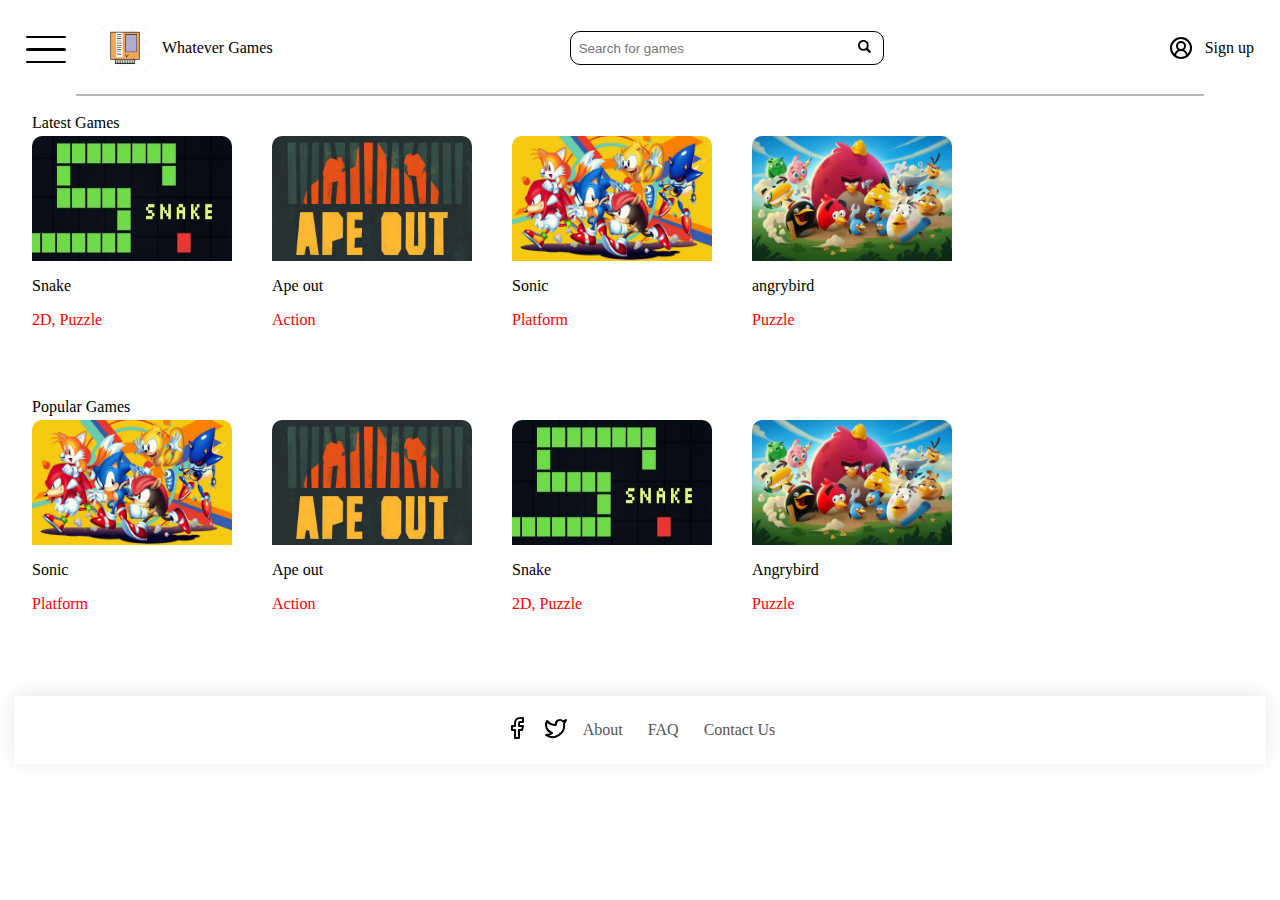
<file: index.html>
<!DOCTYPE html>
<html>
<head>
   <link rel="stylesheet" type="text/css" href="./styles/global.css">
</head>
<body>
   <header>
      <div class = "offscreen">
         <ul>
            <li>Browse Games</li>
            <li onclick="changeToLibrary()">My Library</li>
            <li>Upload Games</li>
            <li>Learn HTML/Java</li>
         </ul>
      </div>
      <nav>
         <div class="row">
            <div class = "ham-menu">
               <span></span>
               <span></span>
               <span></span>
            </div>
            <div class="row">
               <img class="webIcon" src="resources/cartridge.jpg" alt="cartridge">
               <p>Whatever Games</p>
           </div>
         </div>
         <div class="searchBar">
            <input type="text" placeholder="Search for games" class="navSearch">
            <button>
               <img class="searchIcon" src="./resources/search.png" alt="searchIcon">
            </button>
         </div>
         <div class="row" onclick="signup()">
            <img class="" src="resources/circle-user-round.svg" alt="userIcon">
            <p>Sign up</p>
         </div>
      </nav>
   </header>
   
   <div class="contain">
      <div class="line">
      </div>
      <div class="column" id="padding">
         <p>Latest Games</p>
         <div class="cardRow">
            <div class="gameCard" onclick="changeToGame()">
               <img class="gameImage" src="resources/snake.jpg" alt="Snake">
               <div class="pcollection">
                  <p>Snake</p>
                  <p class="tags">2D, Puzzle</p>
                  <!-- <p></p> -->
               </div>
            </div>
            
            <div class="gameCard">
               <img class="gameImage" src="resources/ape.jpg" alt="Ape">
               <div class="pcollection">
                  <p>Ape out</p>
                  <p class="tags">Action</p>
                  <!-- <p>Description</p> -->
               </div>
            </div>
            <div class="gameCard">
               <img class="gameImage" src="resources/hedgehog.jpg" alt="hedgehog">
               <div class="pcollection">
                  <p>Sonic</p>
                  <p class="tags">Platform</p>
                  <!-- <p>Description</p> -->
               </div>
            </div>
            
            <div class="gameCard">
               <img class="gameImage" src="resources\angrybird.jpg" alt="Snake">
               <div class="pcollection">
                  <p>angrybird</p>
                  <p class="tags">Puzzle</p>
                  <!-- <p>Description</p> -->
               </div>
            </div>
         </div>
         <p>Popular Games</p>
         <div class="cardRow">
            <div class="gameCard">
               <img class="gameImage" src="resources/hedgehog.jpg" alt="hedgehog">
               <div class="pcollection">
                  <p>Sonic</p>
                  <p class="tags">Platform</p>
                  <!-- <p>Description</p> -->
               </div>
            </div>
            <div class="gameCard">
               <img class="gameImage" src="resources/ape.jpg" alt="Ape">
               <div class="pcollection">
                  <p>Ape out</p>
                  <p class="tags">Action</p>
                  <!-- <p>Description</p> -->
               </div>
            </div>
            <div class="gameCard" onclick="changeToGame()">
               <img class="gameImage" src="resources/snake.jpg" alt="Snake">
               <div class="pcollection">
                  <p>Snake</p>
                  <p class="tags">2D, Puzzle</p>
                  <!-- <p></p> -->
               </div>
            </div>
            
            <div class="gameCard">
               <img class="gameImage" src="resources\angrybird.jpg" alt="Snake">
               <div class="pcollection">
                  <p>Angrybird</p>
                  <p class="tags">Puzzle</p>
                  <!-- <p>Description</p> -->
               </div>
            </div>
         </div>
      </div>
      <script src="./javascript/mainhtml.js"></script>
   </contain>
</body>
<footer>
   <div class="footer-container">
     <div class="social-icons">
       <a href="#" class="social-icon">
         <img src="./resources/facebook.png" alt="Facebook">
       </a>
       <a href="#" class="social-icon">
         <img src="./resources/twitter.png" alt="X (Twitter)">
       </a>
     </div>
     <div class="footer-links">
       <a href="/about">About</a>
       <a href="/faq">FAQ</a>
       <a href="/contact">Contact Us</a>
     </div>
   </div>
 </footer>
</html>
</file>
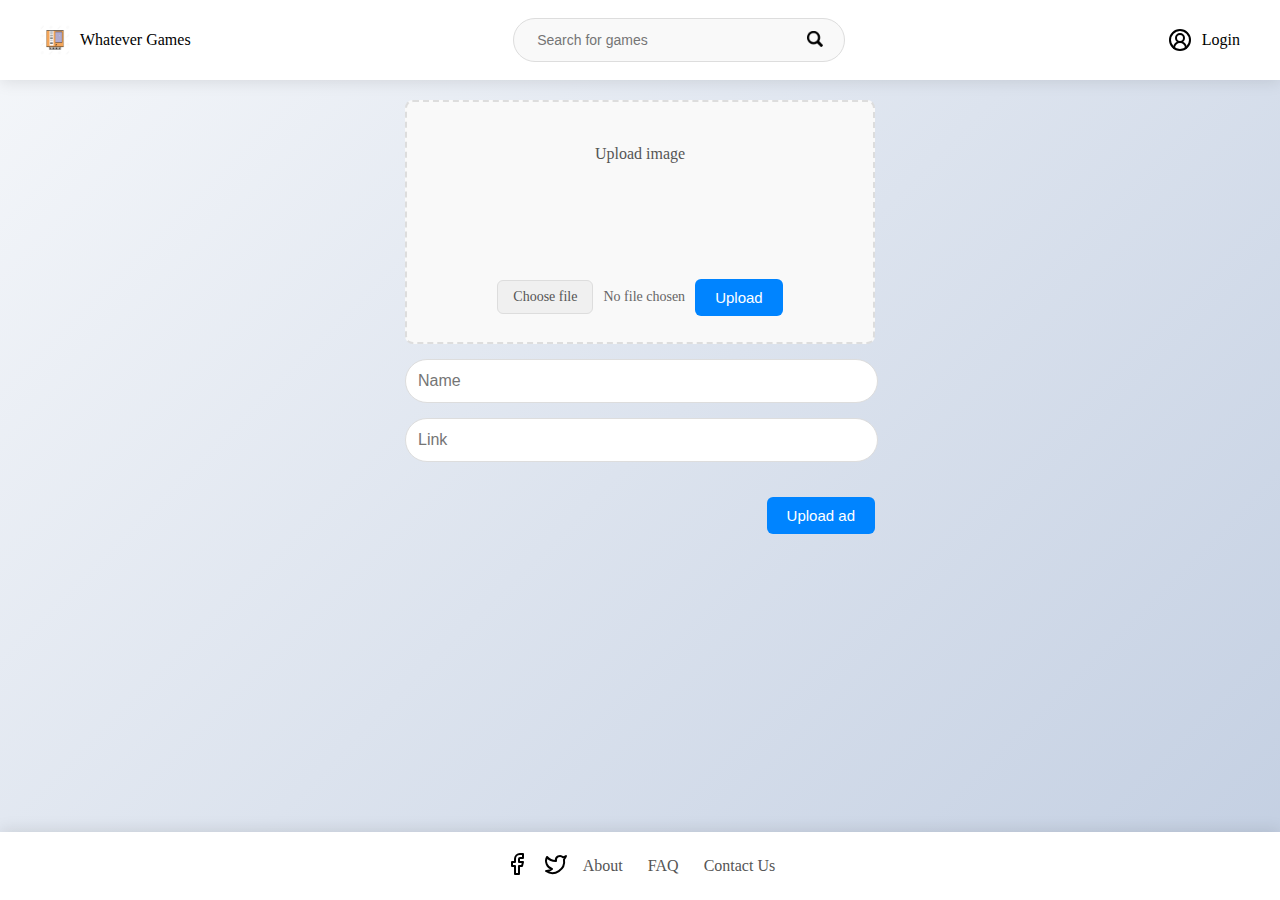
<file: adupload.html>
<!DOCTYPE html>
<html>
<head>
    <title>Ad Upload</title>
    <link rel="stylesheet" type="text/css" href="./styles/adupload.css">
    <link rel="stylesheet" type="text/css" href="./styles/global1.css">
</head>
<body>
   <header>
      <nav>
         <div class="row">
            <img class="webIcon" src="./resources/cartridge.jpg" alt="cartridge">
            <p>Whatever Games</p>
         </div>
         <div class="searchBar">
            <input type="text" placeholder="Search for games">
            <button>
               <img class="searchIcon" src="./resources/search.png" alt="searchIcon">
            </button>
         </div>
         <div class="row">
            <img class="" src="resources/circle-user-round.svg" alt="userIcon">
            <p>Login</p>
         </div>
      </nav>
   </header>
<body>


<div class="upload-container">
    <div class="upload-form">
      <div class="upload-image-container">
        <div class="upload-image-area">
          <p>Upload image</p>
          <div class="file-input-container">
            <input type="file" id="fileInput" class="file-input">
            <label for="fileInput" class="file-input-label">Choose file</label>
            <span class="file-status">No file chosen</span>
            <button class="upload-button">Upload</button>
          </div>
        </div>
        <input type="text" class="ad-name-input" placeholder="Name">
        <input type="text" class="ad-link-input" placeholder="Link">
        <div class="submit-container">
          <button class="upload-ad-button">Upload ad</button>
        </div>
      </div>
    </div>
  </div>

  <footer>
    <div class="footer-container">
      <div class="social-icons">
        <a href="#" class="social-icon">
          <img src="./resources/facebook.png" alt="Facebook">
        </a>
        <a href="#" class="social-icon">
          <img src="./resources/twitter.png" alt="X (Twitter)">
        </a>
      </div>
      <div class="footer-links">
        <a href="/about">About</a>
        <a href="/faq">FAQ</a>
        <a href="/contact">Contact Us</a>
      </div>
    </div>
  </footer>
</body>
</html>
</file>
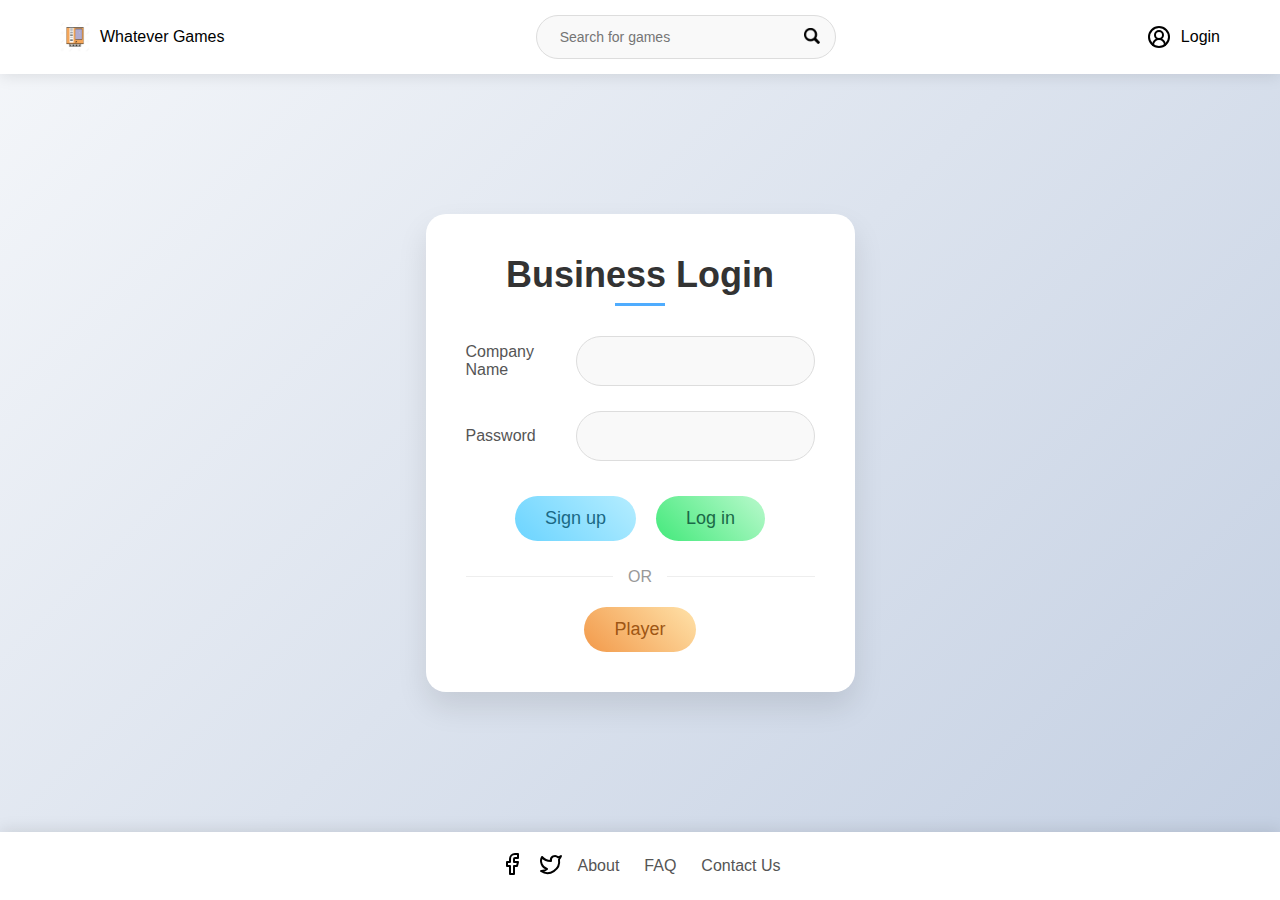
<file: buslogin.html>
<!DOCTYPE html>
<html lang="en">
<head>
    <meta charset="UTF-8">
    <meta name="viewport" content="width=device-width, initial-scale=1.0">
    <title>Business Login Page</title>
    <link rel="stylesheet" href="./styles/login.css">
    <link rel="stylesheet" type="text/css" href="./styles/global1.css">
</head>
<body>
    <header>
        <nav>
            <div class="row">
                <img class="webIcon" src="./resources/cartridge.jpg" alt="cartridge">
                <p>Whatever Games</p>
            </div>
            <div class="searchBar">
                <input type="text" placeholder="Search for games">
                <button>
                    <img class="searchIcon" src="./resources/search.png" alt="searchIcon">
                </button>
            </div>
            <div class="row">
                <img class="" src="resources/circle-user-round.svg" alt="userIcon">
                <p>Login</p>
            </div>
        </nav>
    </header>
    
    <main>

    <div class="login-container">
        <h1>Business Login</h1>
        
        <div class="form-group">
            <label for="company">Company Name</label>
            <input type="text" id="company" name="company">
        </div>
        
        <div class="form-group">
            <label for="password">Password</label>
            <input type="password" id="password" name="password">
        </div>
        
        <div class="button-group">
            <button class="button">Sign up</button>
            <button class="button">Log in</button>
        </div>
        
        <div class="divider"></div>
        
        <div class="business-login">
            <button class="button">Player</button>
        </div>
    </div>
    </main>
     
    <footer>
        <div class="footer-container">
            <div class="social-icons">
                <a href="#" class="social-icon">
                    <img src="./resources/facebook.png" alt="Facebook">
                </a>
                <a href="#" class="social-icon">
                    <img src="./resources/twitter.png" alt="X (Twitter)">
                </a>
            </div>
            <div class="footer-links">
                <a href="/about">About</a>
                <a href="/faq">FAQ</a>
                <a href="/contact">Contact Us</a>
            </div>
        </div>
    </footer>
</body>
</html>
</file>
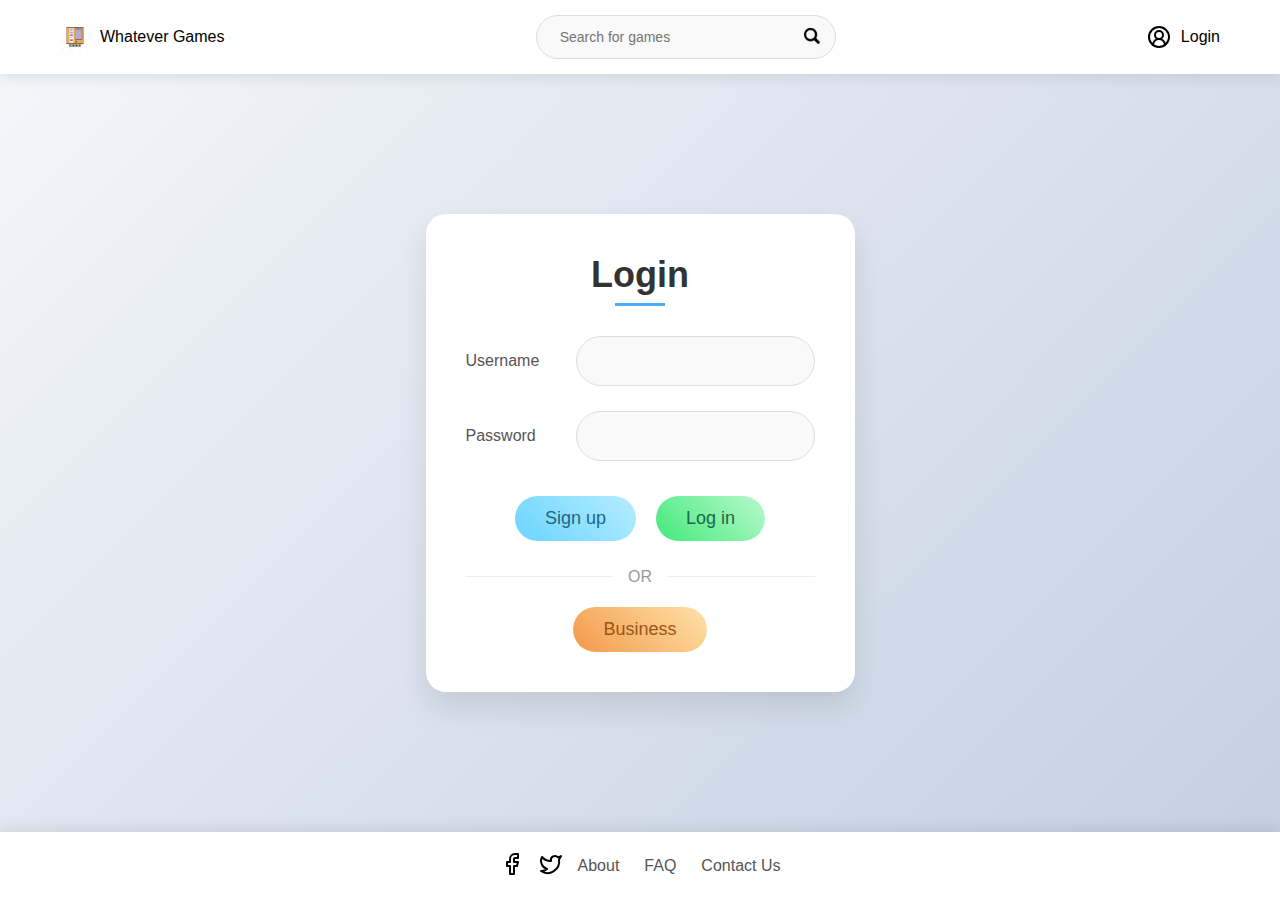
<file: login.html>
<!DOCTYPE html>
<html lang="en">
<head>
    <meta charset="UTF-8">
    <meta name="viewport" content="width=device-width, initial-scale=1.0">
    <title>Login Page</title>
    <link rel="stylesheet" href="./styles/login.css">
    <link rel="stylesheet" type="text/css" href="./styles/global1.css">
</head>
<body>
    <header>
        <nav>
            <div class="row">
                <img class="webIcon" src="./resources/cartridge.jpg" alt="cartridge">
                <p>Whatever Games</p>
            </div>
            <div class="searchBar">
                <input type="text" placeholder="Search for games">
                <button>
                    <img class="searchIcon" src="./resources/search.png" alt="searchIcon">
                </button>
            </div>
            <div class="row">
                <img class="" src="resources/circle-user-round.svg" alt="userIcon">
                <p>Login</p>
            </div>
        </nav>
    </header>
    
    <main>
        <div class="login-container">
            <h1>Login</h1>
            
            <div class="form-group">
                <label for="username">Username</label>
                <input type="text" id="username" name="username">
            </div>
            
            <div class="form-group">
                <label for="password">Password</label>
                <input type="password" id="password" name="password">
            </div>
            
            <div class="button-group">
                <button class="button">Sign up</button>
                <button class="button">Log in</button>
            </div>
            
            <div class="divider"></div>
            
            <div class="business-login">
                <button class="button">Business</button>
            </div>
        </div>
    </main>
    
    <footer>
        <div class="footer-container">
            <div class="social-icons">
                <a href="#" class="social-icon">
                    <img src="./resources/facebook.png" alt="Facebook">
                </a>
                <a href="#" class="social-icon">
                    <img src="./resources/twitter.png" alt="X (Twitter)">
                </a>
            </div>
            <div class="footer-links">
                <a href="/about">About</a>
                <a href="/faq">FAQ</a>
                <a href="/contact">Contact Us</a>
            </div>
        </div>
    </footer>
</body>
</html>
</file>
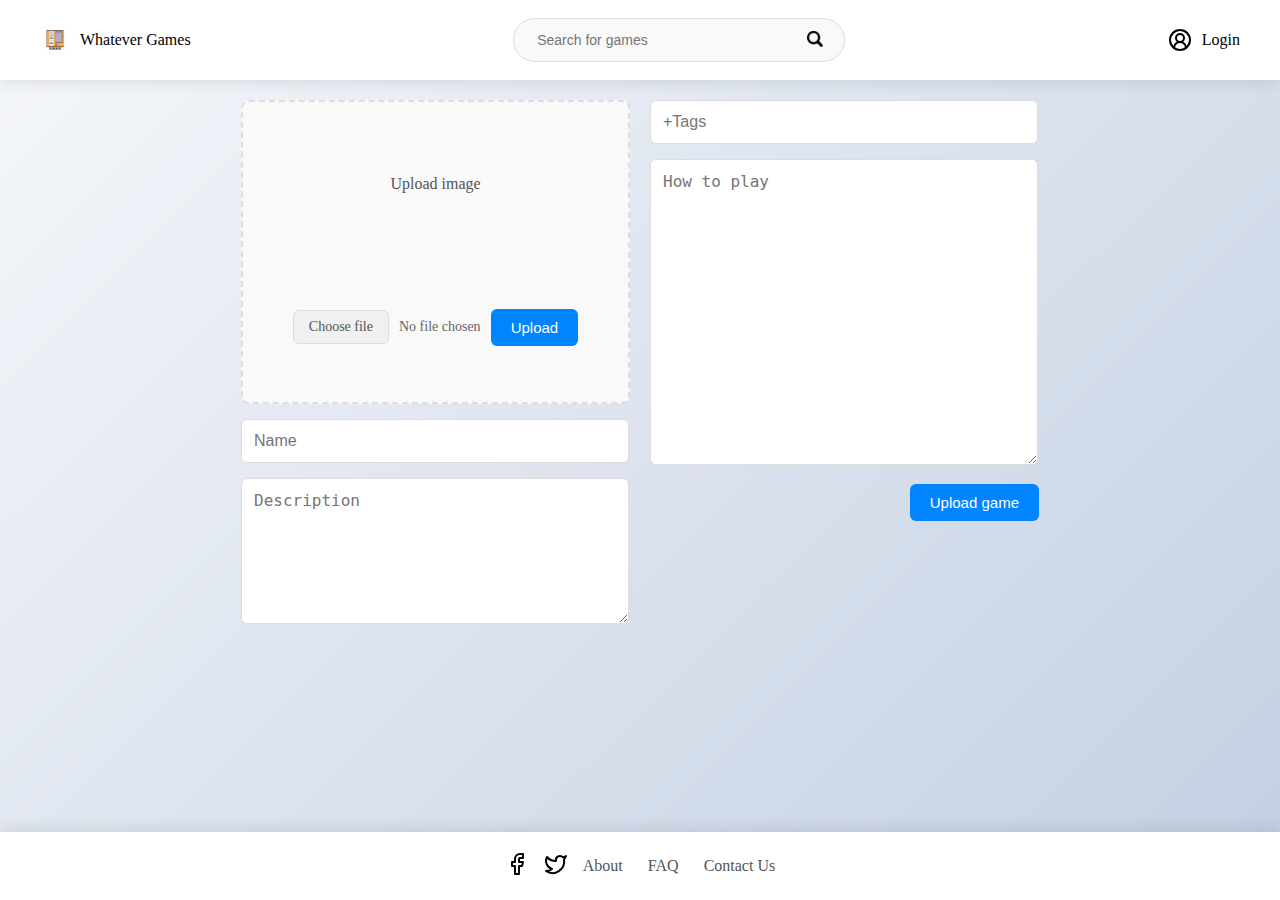
<file: uploadgame.html>
<!DOCTYPE html>
<html>
<head>
    <title>Upload Game</title>
    <link rel="stylesheet" type="text/css" href="./styles/uploadgame.css">
    <link rel="stylesheet" type="text/css" href="./styles/global1.css">
</head>
<body>
   <header>
      <nav>
         <div class="row">
            <img class="webIcon" src="./resources/cartridge.jpg" alt="cartridge">
            <p>Whatever Games</p>
         </div>
         <div class="searchBar">
            <input type="text" placeholder="Search for games">
            <button>
               <img class="searchIcon" src="./resources/search.png" alt="searchIcon">
            </button>
         </div>
         <div class="row">
            <img class="" src="resources/circle-user-round.svg" alt="userIcon">
            <p>Login</p>
         </div>
      </nav>
   </header>
<body>


  <div class="upload-container">
    <div class="upload-form">
      <div class="upload-image-container">
        <div class="upload-image-area">
          <p>Upload image</p>
          <div class="file-input-container">
            <input type="file" id="fileInput" class="file-input">
            <label for="fileInput" class="file-input-label">Choose file</label>
            <span class="file-status">No file chosen</span>
            <button class="upload-button">Upload</button>
          </div>
        </div>
        <input type="text" class="game-name-input" placeholder="Name">
        <textarea class="game-description-input" placeholder="Description"></textarea>
      </div>
      
      <div class="game-details">
        <div class="tags-input-container">
          <input type="text" class="tags-input" placeholder="+Tags">
        </div>
        <div class="how-to-play-container">
          <textarea class="how-to-play-input" placeholder="How to play"></textarea>
        </div>
        <div class="submit-container">
          <button class="upload-game-button">Upload game</button>
        </div>
      </div>
    </div>
  </div>
 
    </div>

   <footer>
      <div class="footer-container">
        <div class="social-icons">
          <a href="#" class="social-icon">
            <img src="./resources/facebook.png" alt="Facebook">
          </a>
          <a href="#" class="social-icon">
            <img src="./resources/twitter.png" alt="X (Twitter)">
          </a>
        </div>
        <div class="footer-links">
          <a href="/about">About</a>
          <a href="/faq">FAQ</a>
          <a href="/contact">Contact Us</a>
        </div>
      </div>
    </footer>
</body>
</html>
</file>
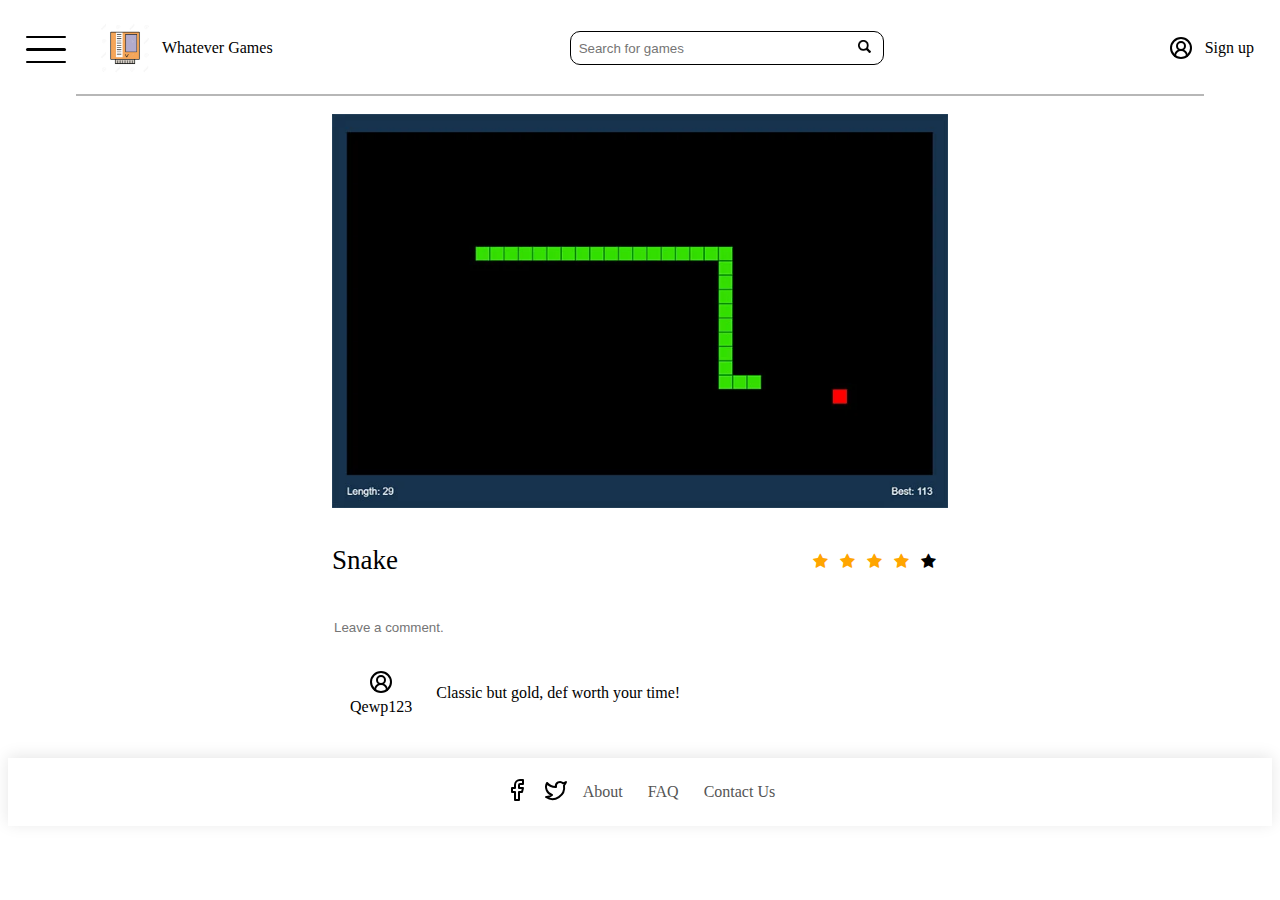
<file: sub_pages/game.html>
<!DOCTYPE html>
<html>
<head>
   <link rel="stylesheet" type="text/css" href="../styles/global.css">
   <link rel="stylesheet" type="text/css" href="../styles/game.css">
   <link rel="stylesheet" href="https://cdnjs.cloudflare.com/ajax/libs/font-awesome/4.7.0/css/font-awesome.min.css">
</head>
<body>
    <header>
        <div class = "offscreen">
            <ul>
                <li>Browse Games</li>
                <li onclick="changeToLibrary()">My Library</li>
                <li>Upload Games</li>
                <li>Learn HTML/Java</li>
            </ul>
        </div>
        <nav>
            <div class="row">
                <div class = "ham-menu">
                    <span></span>
                    <span></span>
                    <span></span>
                </div>
                <div class="row" onclick="changeToMain()">
                    <img class="webIcon" src="../resources/cartridge.jpg" alt="cartridge">
                    <p>Whatever Games</p>
                </div>
            </div>
            <div class="searchBar">
                <input type="text" placeholder="Search for games">
                <button>
                    <img class="searchIcon" src="../resources/search.png" alt="searchIcon">
                </button>
            </div>
            <div class="row" onclick="signup()">
                <img class="" src="../resources/circle-user-round.svg" alt="userIcon">
                <p>Sign up</p>
            </div>
        </nav>
    </header>
    
    <div class="contain">
        <div class="line">
        </div>
    </div>

    <div class="column">
        
        <img class="gamePart" src="../resources/screenshot/snake.png"/>
        <div class="endRow">
            <p>Snake</p>
            <div class="row">
                <span class="fa fa-star checked"></span>
                <span class="fa fa-star checked"></span>
                <span class="fa fa-star checked"></span>
                <span class="fa fa-star checked"></span>
                <span class="fa fa-star"></span>
            </div>
        </div>
        <div class="endRow">
            <input type="text" placeholder="Leave a comment."/>
        </div>
        <div class="row">
            <div class="column">
                <img src="../resources/circle-user-round.svg">
                <p>Qewp123</p>
            </div>
            <p>Classic but gold, def worth your time!</p>
        </div>
        <script src="../javascript/gamepage.js"></script>
    </div>
    
</body>

<footer>
    <div class="footer-container">
      <div class="social-icons">
        <a href="#" class="social-icon">
          <img src="../resources/facebook.png" alt="Facebook">
        </a>
        <a href="#" class="social-icon">
          <img src="../resources/twitter.png" alt="X (Twitter)">
        </a>
      </div>
      <div class="footer-links">
        <a href="/about">About</a>
        <a href="/faq">FAQ</a>
        <a href="/contact">Contact Us</a>
      </div>
    </div>
  </footer>
</html>
</file>
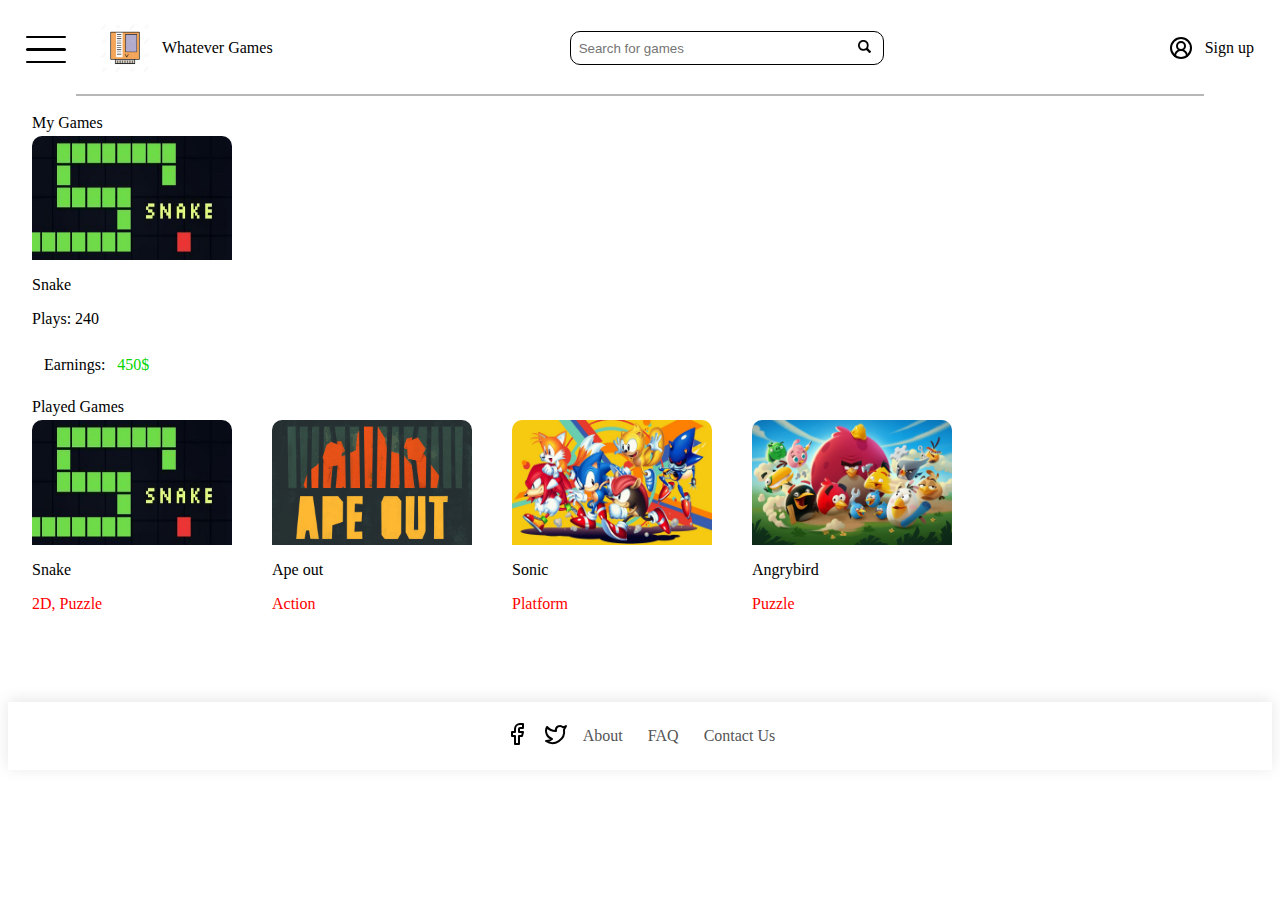
<file: sub_pages/library.html>
<!DOCTYPE html>
<html>
<head>
   <link rel="stylesheet" type="text/css" href="../styles/global.css">
</head>
<body>
    <header>
        <div class = "offscreen">
            <ul>
                <li>Browse Games</li>
                <li">My Library</li>
                <li>Upload Games</li>
                <li>Learn HTML/Java</li>
            </ul>
        </div>
        <nav>
            <div class="row">
                    <div class = "ham-menu">
                        <span></span>
                        <span></span>
                        <span></span>
                    </div>
                    <div class="row" onclick="changeToMain()">
                        <img class="webIcon" src="../resources/cartridge.jpg" alt="cartridge">
                        <p>Whatever Games</p>
                    </div>
            </div>
            <div class="searchBar">
                <input type="text" placeholder="Search for games">
                <button>
                    <img class="searchIcon" src="../resources/search.png" alt="searchIcon">
                </button>
            </div>
            <div class="row" onclick="signup()">
                <img class="" src="../resources/circle-user-round.svg" alt="userIcon">
                <p>Sign up</p>
            </div>
        </nav>
    </header>
    <!-- <body> -->
    <div class="contain">
        
        <div class="line">
        </div>
        <div class="column" id="padding">
            <p>My Games</p>
            <div class="cardRow">
                <div class="gameCard" onclick="changeToGame()">
                    <img class="gameImage" src="../resources/snake.jpg" alt="Snake">
                    <div class="pcollection">
                        <p>Snake</p>
                        <p>Plays: 240</p>
                        <div class="row">
                            <p>Earnings: </p>
                            <p class="earnings">450$</p>
                        </div>
                    </div>
                </div>
            </div>
    
            <p>Played Games</p>
            <div class="cardRow">
                <div class="gameCard" onclick="changeToGame()">
                    <img class="gameImage" src="../resources/snake.jpg" alt="Snake">
                    <div class="pcollection">
                       <p>Snake</p>
                       <p class="tags">2D, Puzzle</p>
                       <!-- <p></p> -->
                    </div>
                 </div>
                <div class="gameCard">
                    <img class="gameImage" src="../resources/ape.jpg" alt="Ape">
                    <div class="pcollection">
                       <p>Ape out</p>
                       <p class="tags">Action</p>
                       <!-- <p>Description</p> -->
                    </div>
                </div>
                <div class="gameCard">
                    <img class="gameImage" src="../resources/hedgehog.jpg" alt="hedgehog">
                    <div class="pcollection">
                       <p>Sonic</p>
                       <p class="tags">Platform</p>
                       <!-- <p>Description</p> -->
                    </div>
                </div>
                <div class="gameCard">
                    <img class="gameImage" src="..\resources\angrybird.jpg" alt="Snake">
                    <div class="pcollection">
                       <p>Angrybird</p>
                       <p class="tags">Puzzle</p>
                       <!-- <p>Description</p> -->
                    </div>
                 </div>
            </div>
        </div>

    </div>
        
        
       <script src="../javascript/library.js"></script>
    <!-- </body> -->
</body>

<footer>
    <div class="footer-container">
    <div class="social-icons">
        <a href="#" class="social-icon">
        <img src="../resources/facebook.png" alt="Facebook">
        </a>
        <a href="#" class="social-icon">
        <img src="../resources/twitter.png" alt="X (Twitter)">
        </a>
    </div>
    <div class="footer-links">
        <a href="/about">About</a>
        <a href="/faq">FAQ</a>
        <a href="/contact">Contact Us</a>
    </div>
    </div>
</footer>
</html>
</file>
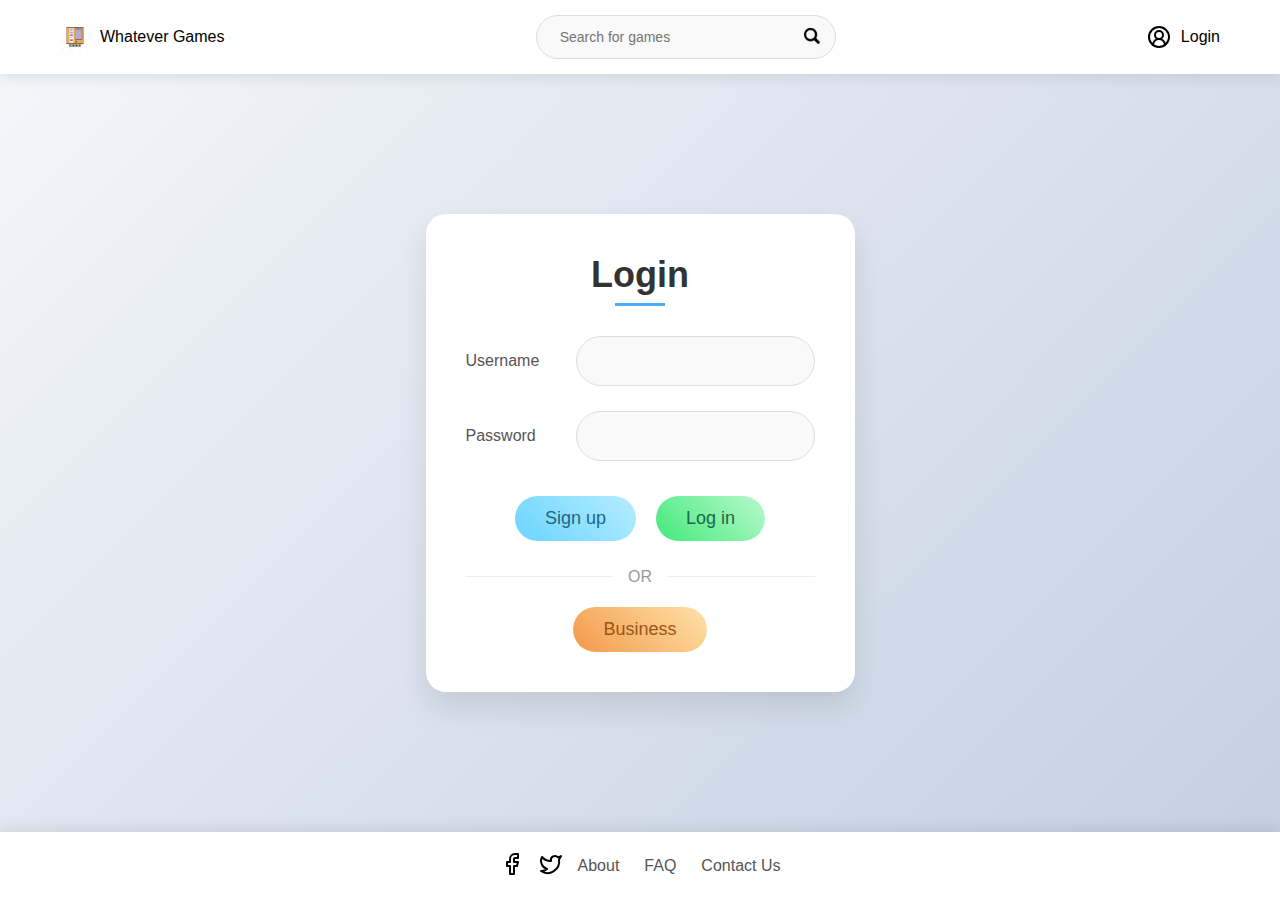
<file: sub_pages/login.html>
<!DOCTYPE html>
<html lang="en">
<head>
    <meta charset="UTF-8">
    <meta name="viewport" content="width=device-width, initial-scale=1.0">
    <title>Login Page</title>
    <link rel="stylesheet" href="../styles/login.css">
    <link rel="stylesheet" type="text/css" href="../styles/global1.css">
</head>
<body>
    <header>
        <nav>
            <div class="row">
                <!-- <div class = "ham-menu">
                    <span></span>
                    <span></span>
                    <span></span>
                 </div> -->
                <img onclick="changeToMain()" class="webIcon" src="../resources/cartridge.jpg" alt="cartridge">
                <p onclick="changeToMain()">Whatever Games</p>
            </div>
            <div class="searchBar">
                <input type="text" placeholder="Search for games">
                <button>
                    <img class="searchIcon" src="../resources/search.png" alt="searchIcon">
                </button>
            </div>
            <div class="row">
                <img class="" src="../resources/circle-user-round.svg" alt="userIcon">
                <p>Login</p>
            </div>
        </nav>
    </header>
    
    <main>
        <div class="login-container">
            <h1>Login</h1>
            
            <div class="form-group">
                <label for="username">Username</label>
                <input type="text" id="username" name="username">
            </div>
            
            <div class="form-group">
                <label for="password">Password</label>
                <input type="password" id="password" name="password">
            </div>
            
            <div class="button-group">
                <button class="button">Sign up</button>
                <button class="button">Log in</button>
            </div>
            
            <div class="divider"></div>
            
            <div class="business-login" onclick="busLogin()">
                <button class="button">Business</button>
            </div>
        </div>
    </main>
    
    <footer>
        <div class="footer-container">
            <div class="social-icons">
                <a href="#" class="social-icon">
                    <img src="../resources/facebook.png" alt="Facebook">
                </a>
                <a href="#" class="social-icon">
                    <img src="../resources/twitter.png" alt="X (Twitter)">
                </a>
            </div>
            <div class="footer-links">
                <a href="/about">About</a>
                <a href="/faq">FAQ</a>
                <a href="/contact">Contact Us</a>
            </div>
        </div>
    </footer>
    <script src="../javascript/mainhtml.js"></script>
</body>

</html>
</file>
<file: styles/global.css>
/* nav bar */

nav {
   display: flex;
   height: 80px;
   flex-direction: row;
   justify-content: space-between;
   align-items: center;
   margin: 6px;
} 

/* ham mneu */

.offscreen {
   background-color: white;
   width: 15%;
   height: 15%;
   position: fixed;
   top: 10%;
   left: -450px;
   list-style-type: none;
   /* border: 1px;
   border-style: solid; */
}
.offscreen li {
   margin: 4px;
}
.offscreen ul {
   list-style-type: none;
}
.offscreen.active {
   left: 1.5%;
}

.ham-menu {
   height: 50px;
   width: 50px;
   /* margin-left: auto; */
   position: relative;
   /* align-items: center; */
}
.ham-menu span {
   height: 2.5px;
   width: 80%;
   background-color: black;
   border-radius: 20px;
   position: absolute;
   top: 50%;
   /* left: 50%;  */
   translate: translate(-50%, -50%);
   transition: .3s ease;
}
.ham-menu span:nth-child(1) {
   top: 25%;
}
.ham-menu span:nth-child(3) {
   top: 75%;
}
.ham-menu.active span:nth-child(1) {
   top: 50%;
   transform: translate(0%, -50%) rotate(45deg);
}
.ham-menu.active span:nth-child(2) {
   opacity: 0;
}
.ham-menu.active span:nth-child(3) {
   top: 50%;
   transform: translate(0%, -50%) rotate(-45deg);
}

.webIcon {
   height: 50px;
   width: 50px;
}

.searchBar {
   height: 20px;
   width: 300px;
   display: flex;
   flex-direction: row;
   justify-content: space-between;
   align-items: center;
   padding: 6px;
   border: 1px;
   border-color: black;
   border-style: solid;
   border-radius: 10px;
}
.searchBar > input {
   width: 90%;
}

.navSearch {
   height: 100%;
}

input {
   border: none;
}
.searchIcon {
   width: 1vw;
   height: 100%;
   background-color: none;
}
button {
   background-color: transparent;
   justify-content: center;
   align-items: center;
   border: none;
}

/* general */
.line {
   width: 90%;
   align-self: center;
   border: 1px;
   border-style: solid;
   border-color: rgb(183, 183, 183);
}

.row {
   display: flex;
   flex-direction: row;
   align-items: center;
   padding: 6px;
}
.row > *{ /*space between children in row*/
   margin: 6px;
}

.column {
   display: flex;
   flex-direction: column;
   /* align-items: center; */
   margin: 10px;
   padding: 6px;
}
.column > *{
   margin: 2px;
}

.contain {
   display: flex;
   flex-direction: column;
   /* justify-content: space-between; */
   /* align-items: center; */
   margin: 6px;
}


/* game cards */

.gameCard {
   width: 200px;
   height: 250px;
   display: flex;
   flex-direction: column;
}

.gameImage {
   width: inherit;
   height: 50%;
   border-top-left-radius: 10px;
   border-top-right-radius: 10px;
}

.cardRow {
   display: flex;
   flex-direction: row;
   align-items: center;
   overflow-x: scroll;
   margin-bottom: 10px;
   /* padding: 6px; */
   /* border: 1px;
   border-style: solid; */
}
.cardRow::-webkit-scrollbar{
   height: 5px;
   color: rgb(194, 194, 194);
}
.cardRow::-webkit-scrollbar-track {
   background: #f1f1f1;
}
.cardRow::-webkit-scrollbar-thumb {
   background: #888;
}
.cardRow::-webkit-scrollbar-thumb:hover {
   background: #555;
}
.cardRow > *{ /*space between children in row*/
   margin-right: 40px;
}

.tags {
   color: red;
}

/* move to game .css later */
.earnings {
   color: rgb(3, 213, 3);
}

.pcollection {
   justify-content: start;
}

footer {
   width: 100%;
   background-color: white;
   padding: 20px 0;
   box-shadow: 0 -2px 15px rgba(0, 0, 0, 0.1);
   margin-top: auto;
 }
 
 .footer-container {
   max-width: 1200px;
   margin: 0 auto;
   padding: 0 20px;
   display: flex;
   justify-content: center;
   align-items: center;
   gap: 15px;
 }
 
 .social-icons {
   display: flex;
   gap: 15px;
 }
 
 .social-icon img {
   width: 24px;
   height: 24px;
   transition: transform 0.3s ease;
 }
 
 .social-icon img:hover {
   transform: translateY(-3px);
 }
 
 .footer-links {
   display: flex;
   gap: 25px;
 }
 
 .footer-links a {
   text-decoration: none;
   color: #555;
   font-weight: 500;
   transition: color 0.3s ease;
 }
 
 .footer-links a:hover {
   color: #4facfe;
 }
 
 
 @media (max-width: 768px) {
   /* nav {
     flex-direction: column;
     gap: 15px;
   }
   
   .searchBar {
     width: 100%;
   } */
   
   .footer-container {
     flex-direction: column;
     gap: 20px;
   }
 }
</file>
<file: styles/adupload.css>
.upload-container {
  max-width: 800px;
  margin: 0 auto;
  padding: 20px;
}

.upload-form {
  display: flex;
  flex-direction: column;
  align-items: center;
}

.upload-image-container {
  width: 100%;
  max-width: 500px;
}

.upload-image-area {
  border: 2px dashed #ddd;
  border-radius: 8px;
  padding: 20px;
  margin-bottom: 15px;
  display: flex;
  flex-direction: column;
  align-items: center;
  justify-content: center;
  height: 200px;
  text-align: center;
  color: #555;
  background-color: #f9f9f9;
}

.file-input-container {
  display: flex;
  align-items: center;
  margin-top: 100px;
  gap: 10px;
}

.file-input {
  display: none;
}

.file-input-label {
  padding: 8px 15px;
  border: 1px solid #ddd;
  border-radius: 6px;
  background-color: #f0f0f0;
  cursor: pointer;
  font-size: 14px;
}

.file-status {
  font-size: 14px;
  color: #666;
}

.upload-button, .upload-ad-button {
  padding: 10px 20px;
  background-color: #0084ff;
  color: white;
  border: none;
  border-radius: 6px;
  cursor: pointer;
  font-size: 15px;
}

.ad-name-input, .ad-link-input {
  width: 95%;
  padding: 12px;
  margin-bottom: 15px;
  border: 1px solid #ddd;
  border-radius: 25px;
  font-size: 16px;
}

.submit-container {
  display: flex;
  justify-content: flex-end;
  width: 100%;
  margin-top: 20px;
}
</file>
<file: styles/global1.css>
html, body {
   min-height: 100vh;
   margin: 0;
   padding: 0;
 }
 
 body {
   display: flex;
   flex-direction: column;
   background: linear-gradient(135deg, #f5f7fa 0%, #c3cfe2 100%);
 }
 
 header {
   width: 100%;
   background-color: white;
   box-shadow: 0 2px 15px rgba(0, 0, 0, 0.1);
   padding: 15px 0;
   position: sticky;
   top: 0;
   z-index: 1000;
 }
 
 nav {
   display: flex;
   justify-content: space-between;
   align-items: center;
   max-width: 1200px;
   margin: 0 auto;
   padding: 0 20px;
 }
 
 .row {
   display: flex;
   align-items: center;
   gap: 10px;
   cursor: pointer;
 }
 
 .row p {
   font-weight: 500;
 }
 
 .webIcon {
   height: 30px;
   width: auto;
 }
 
 .searchBar {
   display: flex;
   align-items: center;
   background-color: #f9f9f9;
   border: 1px solid #ddd;
   border-radius: 50px;
   padding: 5px 15px;
   width: 300px;
   transition: all 0.3s ease;
 }
 
 .searchBar:hover, .searchBar:focus-within {
   box-shadow: 0 0 0 3px rgba(79, 172, 254, 0.1);
   border-color: #4facfe;
 }
 
 .searchBar input {
   border: none;
   outline: none;
   width: 100%;
   padding: 8px;
   background-color: transparent;
   font-size: 14px;
 }
 
 .searchBar button {
   background: none;
   border: none;
   cursor: pointer;
 }
 
 .searchIcon {
   width: 16px;
   height: 16px;
 }
 
 main {
   flex: 1;
   display: flex;
   justify-content: center;
   align-items: center;
   padding: 40px 20px;
 }
 
 footer {
   width: 100%;
   background-color: white;
   padding: 20px 0;
   box-shadow: 0 -2px 15px rgba(0, 0, 0, 0.1);
   margin-top: auto;
 }
 
 .footer-container {
   max-width: 1200px;
   margin: 0 auto;
   padding: 0 20px;
   display: flex;
   justify-content: center;
   align-items: center;
   gap: 15px;
 }
 
 .social-icons {
   display: flex;
   gap: 15px;
 }
 
 .social-icon img {
   width: 24px;
   height: 24px;
   transition: transform 0.3s ease;
 }
 
 .social-icon img:hover {
   transform: translateY(-3px);
 }
 
 .footer-links {
   display: flex;
   gap: 25px;
 }
 
 .footer-links a {
   text-decoration: none;
   color: #555;
   font-weight: 500;
   transition: color 0.3s ease;
 }
 
 .footer-links a:hover {
   color: #4facfe;
 }
 

 @media (max-width: 768px) {
   nav {
     flex-direction: column;
     gap: 15px;
   }
   
   .searchBar {
     width: 100%;
   }
   
   .footer-container {
     flex-direction: column;
     gap: 20px;
   }
 }
</file>
<file: styles/login.css>
* {
  margin: 0;
  padding: 0;
  box-sizing: border-box;
  font-family: 'Segoe UI', sans-serif;
 }
 
 body {
  display: flex;
  justify-content: center;
  align-items: center;
  min-height: 100vh;
  background: linear-gradient(135deg, #f5f7fa, #c3cfe2);
 }
 
 .login-container {
  width: 100%;
  max-width: 450px;
  padding: 40px;
  background: white;
  border-radius: 20px;
  box-shadow: 0 15px 30px rgba(0,0,0,0.1);
 }
 
 h1 {
  text-align: center;
  margin-bottom: 40px;
  font-size: 36px;
  color: #333;
  position: relative;
 }
 
 h1:after {
  content: '';
  position: absolute;
  width: 50px;
  height: 3px;
  background: #4facfe;
  bottom: -10px;
  left: 50%;
  transform: translateX(-50%);
 }
 
 .form-group {
  display: flex;
  align-items: center;
  margin-bottom: 25px;
 }
 
 .form-group label {
  width: 110px;
  font-size: 16px;
  color: #555;
 }
 
 .form-group input {
  flex: 1;
  padding: 15px;
  border: 1px solid #ddd;
  border-radius: 50px;
  font-size: 16px;
  background: #f9f9f9;
 }
 
 .button-group {
  display: flex;
  justify-content: center;
  gap: 20px;
  margin: 35px 0;
 }
 
 .button {
  padding: 12px 30px;
  border-radius: 50px;
  font-size: 18px;
  cursor: pointer;
  border: none;
 }
 
 .button-group .button:first-child {
  background: linear-gradient(45deg, #6bd4ff, #b5edff);
  color: #1a6985;
 }
 
 .button-group .button:last-child {
  background: linear-gradient(45deg, #43e97b, #b9f9cc);
  color: #1a6947;
 }
 
 .divider {
  position: relative;
  height: 1px;
  background: #eee;
  margin: 30px 0;
 }
 
 .divider:before {
  content: 'OR';
  position: absolute;
  top: 50%;
  left: 50%;
  transform: translate(-50%, -50%);
  background: white;
  padding: 0 15px;
  color: #999;
 }
 
 .business-login {
  display: flex;
  justify-content: center;
 }
 
 .business-login .button {
  background: linear-gradient(45deg, #f2994a, #ffe2a9);
  color: #9e5614;
 }
 
 @media (max-width: 570px) {
  .login-container {
    padding: 30px 20px;
  }
  
  .form-group {
    flex-direction: column;
    align-items: flex-start;
  }
  
  .form-group label {
    margin-bottom: 8px;
    width: auto;
  }
  
  .form-group input {
    width: 100%;
  }
 }
</file>
<file: styles/uploadgame.css>
.upload-container {
  max-width: 1200px;
  margin: 0 auto;
  padding: 20px;
}

.upload-form {
  display: flex;
  gap: 20px;
  flex-wrap: wrap;
}

.upload-image-container, .game-details {
  flex: 1;
  min-width: 300px;
}

.upload-image-area {
  border: 2px dashed #ddd;
  border-radius: 8px;
  padding: 20px;
  margin-bottom: 15px;
  display: flex;
  flex-direction: column;
  align-items: center;
  justify-content: center;
  height: 260px;
  text-align: center;
  color: #555;
  background-color: #f9f9f9;
}

.file-input-container {
  display: flex;
  align-items: center;
  margin-top: 100px;
  gap: 10px;
}

.file-input {
  display: none;
}

.file-input-label {
  padding: 8px 15px;
  border: 1px solid #ddd;
  border-radius: 6px;
  background-color: #f0f0f0;
  cursor: pointer;
  font-size: 14px;
}

.file-status {
  font-size: 14px;
  color: #666;
}

.upload-button, .upload-game-button {
  padding: 10px 20px;
  background-color: #0084ff;
  color: white;
  border: none;
  border-radius: 6px;
  cursor: pointer;
  font-size: 15px;
}

.game-name-input, .game-description-input, .tags-input, .how-to-play-input {
  width: 93%;
  padding: 12px;
  margin-bottom: 15px;
  border: 1px solid #ddd;
  border-radius: 6px;
  font-size: 16px;
}

.game-description-input {
  height: 120px;
  resize: vertical;
}

.how-to-play-input {
  height: 280px;
  resize: vertical;
}

.upload-game-button {
  float: right;
}
</file>
<file: styles/game.css>
.gamePart {
    width: 50%;
    height: 60%;
}

.column {
    align-items: center;
}

.checked {
    color: orange;
}

.endRow {
    width: 50%;
    display: flex;
    flex-direction: row;
    justify-content: space-between;
    padding: 6px;
}

.endRow > p {
    font-size: 3vmin;
}

.comment > img {
    border-radius: 50%;
}

.column > .row {
    width: 50%;
    justify-content: start !important;
}
</file>
